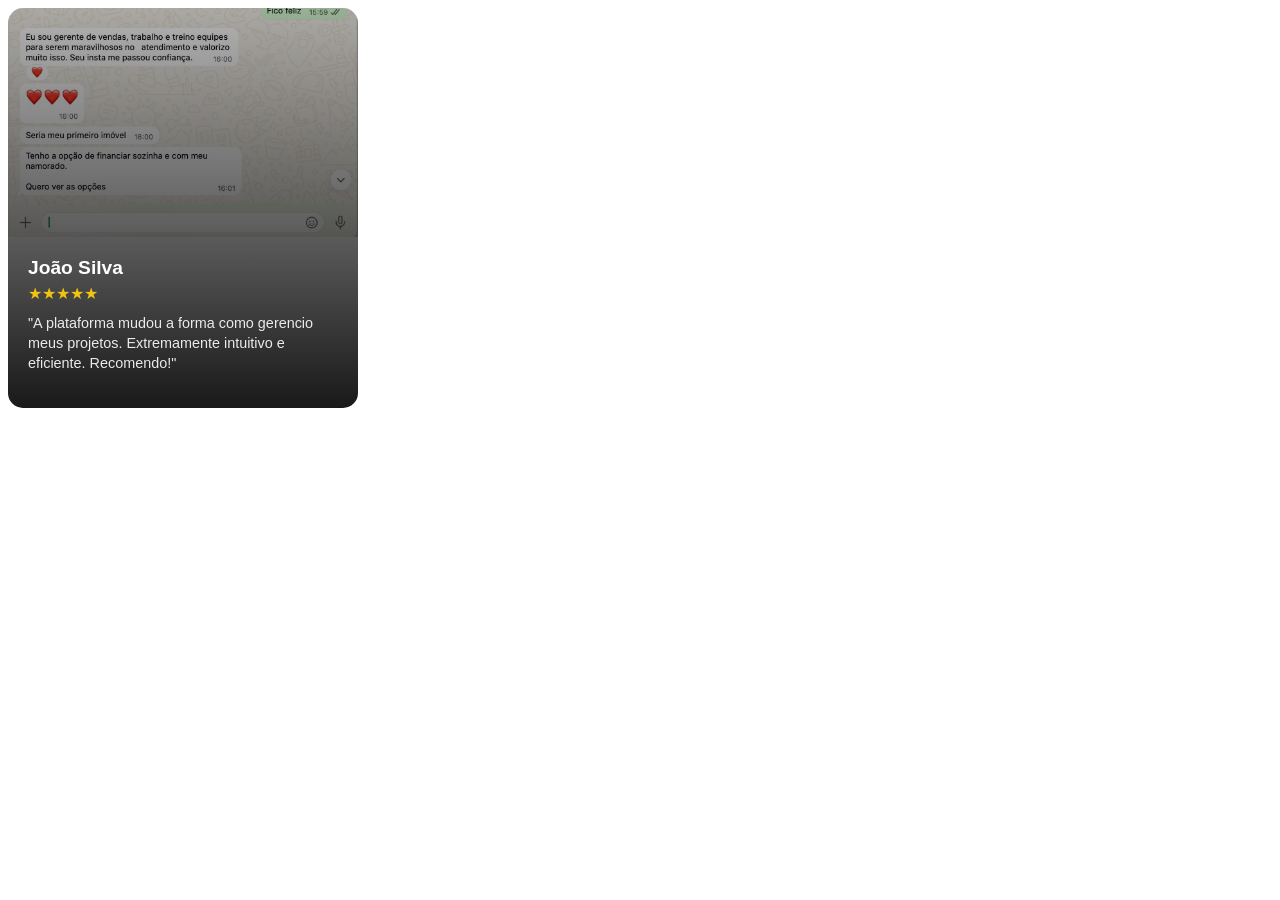
<file: teste.html>
<!DOCTYPE html>
<html lang="pt-BR">
<head>
<style>
  .testimonial-card {
    position: relative;
    width: 350px;
    height: 400px;
    border-radius: 15px;
    overflow: hidden; /* Garante que a imagem não saia dos cantos arredondados */
    color: white;
    font-family: Arial, sans-serif;
    display: flex;
    flex-direction: column;
    justify-content: flex-end; /* Texto na parte inferior */
   
    
    /* Imagem de Fundo */
    background-size: cover;
    background-position: center;
  }

.testmonial-card :hover.testimonial-card::before{
    transform: scale(1.15); /* A imagem cresce 15% */
}

  /* Camada Opaca (Overlay) */
  .testimonial-card::before {
    content: '';
    position: absolute;
    top: 0;
    left: 0;
    width: 100%;
    height: 100%;
    /* Gradiente: Transparente no topo, Preto opaco na base */
    background: linear-gradient(to top, rgba(0,0,0,0.9) 0%, rgba(0,0,0,0.3) 100%);
    z-index: 1;
  }

  .content {
    position: relative;
    z-index: 2; /* Garante que o texto fique acima do overlay */
    padding: 20px;
  }

  .name {
    font-size: 1.2em;
    font-weight: bold;
    margin: 0;
  }

  .rating {
    color: #f1c40f; /* Cor amarela para as estrelas */
    margin: 5px 0;
  }

  .comment {
    font-size: 0.9em;
    line-height: 1.4;
    margin-top: 10px;
    opacity: 0.9;
  }
</style>
</head>
<body>

  <div class="testimonial-card">
    <img src="src/images/testimonials/WhatsApp Image 2026-02-02 at 15.02.38.jpeg" alt="">
    <div class="content">
      <p class="name">João Silva</p>
      <div class="rating">★★★★★</div>
      <p class="comment">"A plataforma mudou a forma como gerencio meus projetos. Extremamente intuitivo e eficiente. Recomendo!"</p>
    </div>
  </div>

</body>
</html>
</file>
